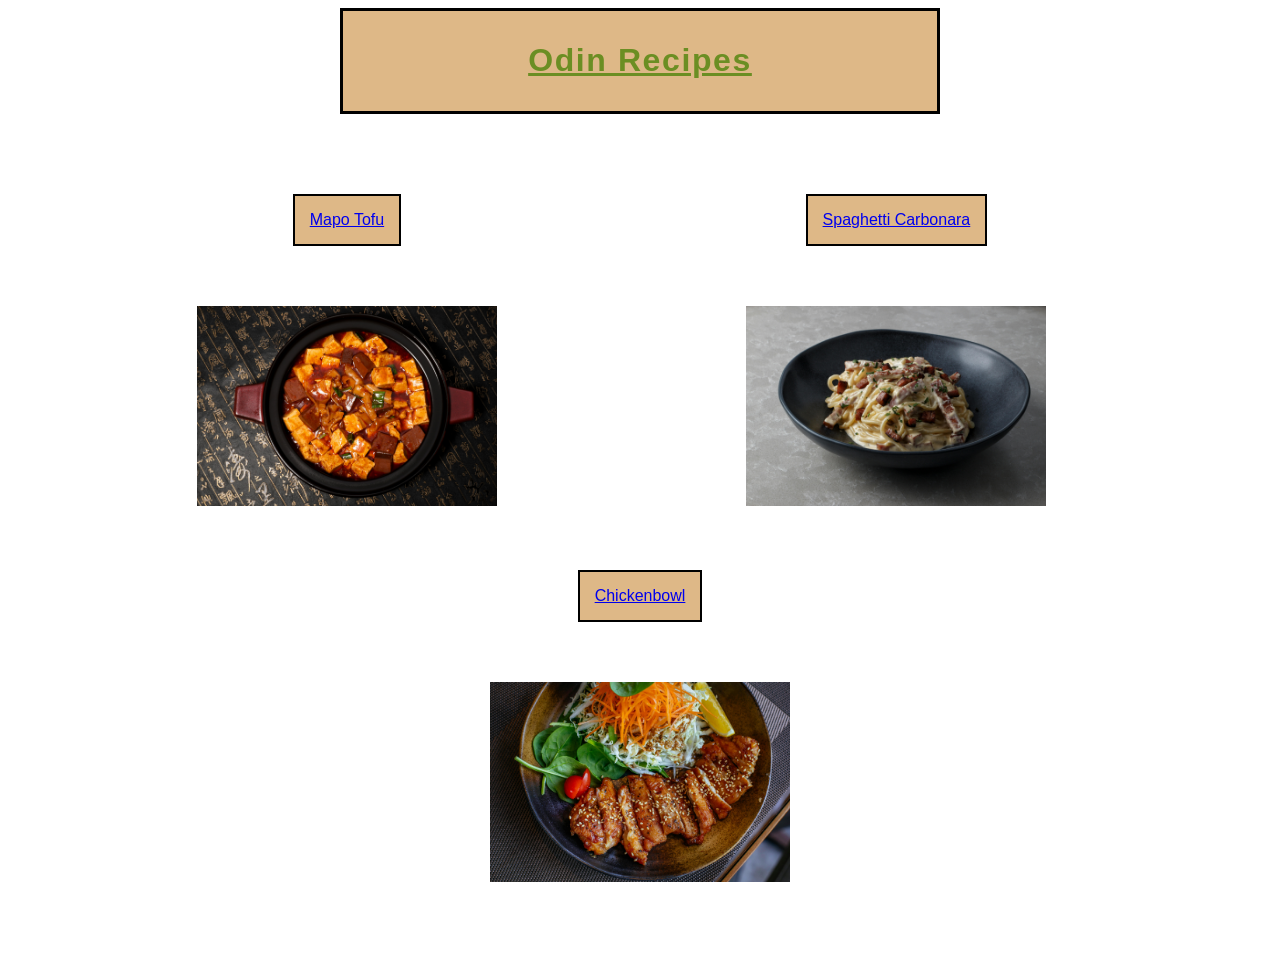
<file: index.html>
<!DOCTYPE html>
<html lang="en">
<head>
    <meta charset="UTF-8">
    <meta name="viewport" content="width=device-width, initial-scale=1.0">
    <title>Odin Recipes</title>

    <link rel="stylesheet" href="styles.css">
</head>
<body>
    <div class="main-headline"><h1>Odin Recipes</h1></div>
    <div class="recipes">
        <div class="dish">
            <a href="recipes/mapotofu.html">Mapo Tofu</a>
            <img src="images/mapotofu.jpg" alt="Mapo Tofu served in a bowl">
        </div>
        <div class="dish">
            <a href="recipes/carbonara.html">Spaghetti Carbonara</a>
            <img src="images/carbonara.jpg" alt="Spaghetti carbonara served in a black bowl on a stone countertop">
        </div>
        <div class="dish">
            <a href="recipes/chickenbowl.html">Chickenbowl</a>
            <img src="images/chickenbowl.jpg" alt="a bowl consisting of cut up chicken with sesame seeds, lettuce, tomatoes, carrots and a lemon. Served in a grey bowl.">
        </div>
    </div>
</body>
</html>
</file>
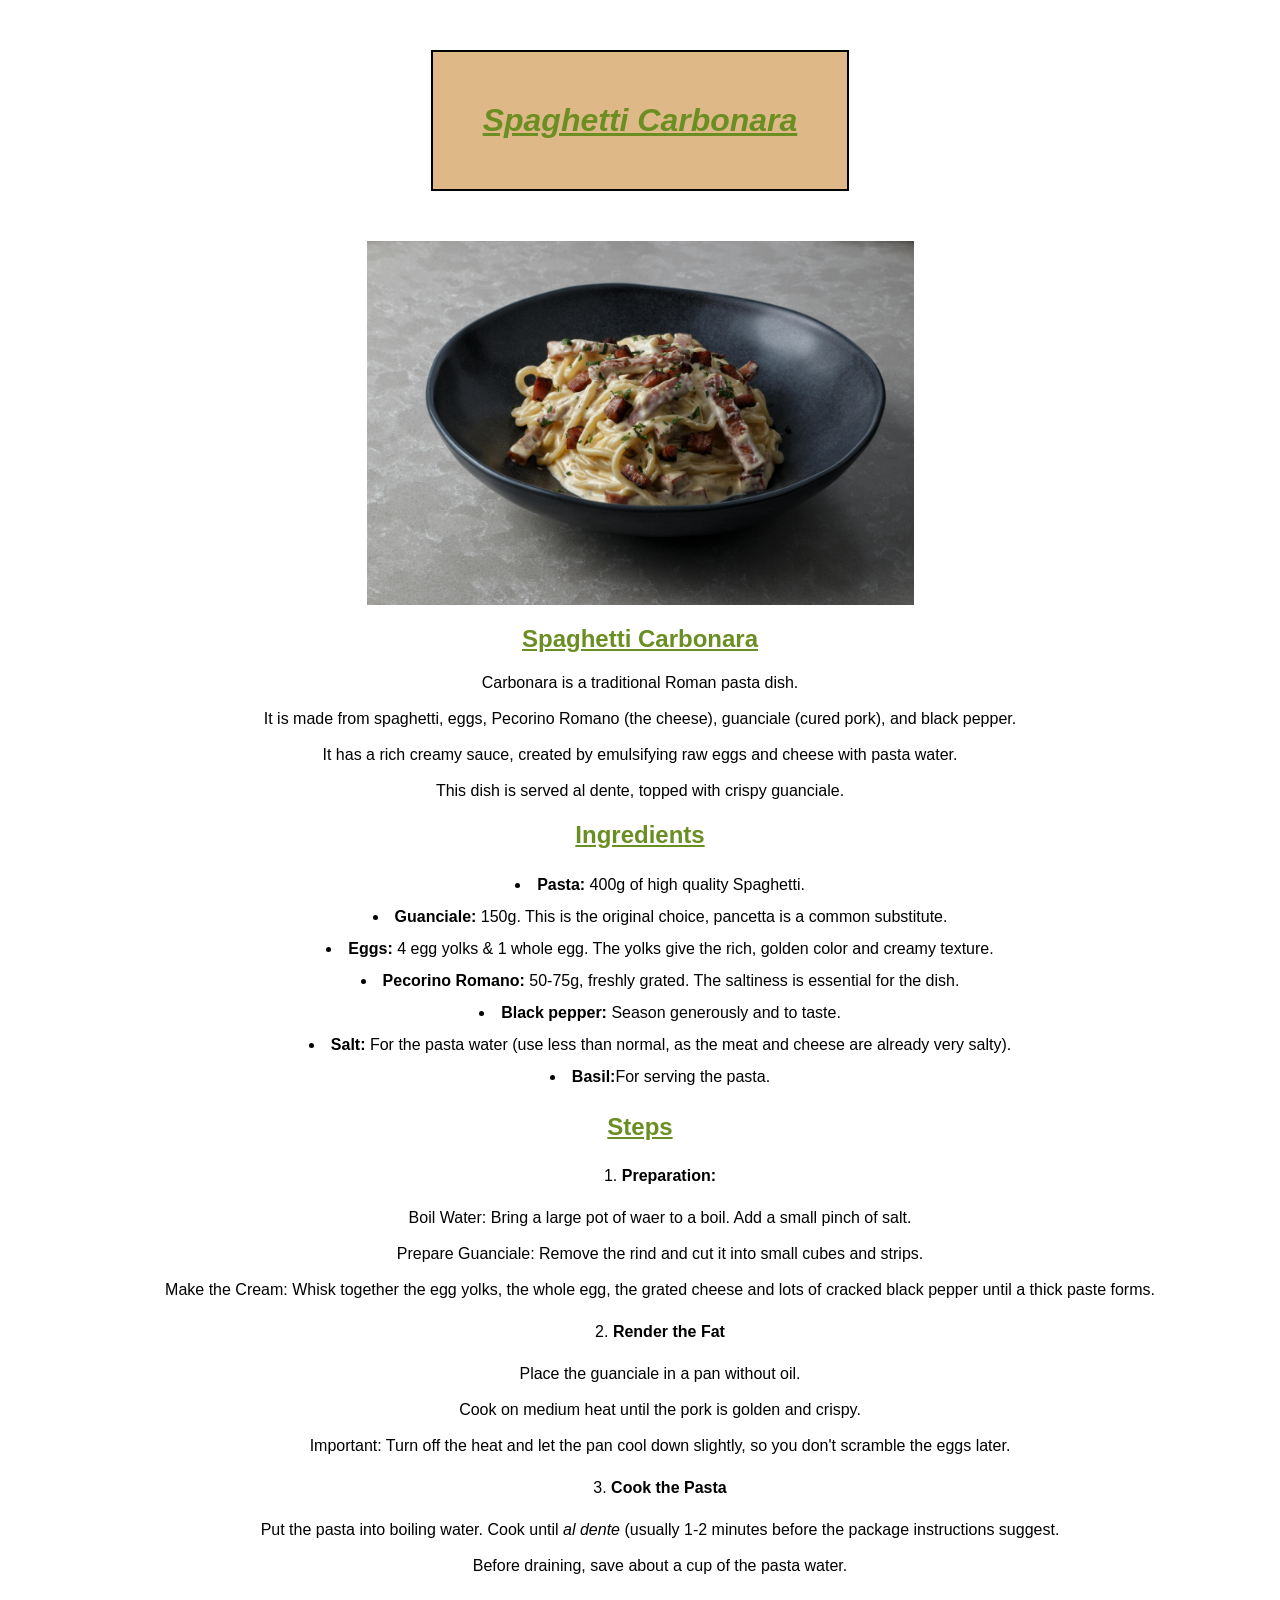
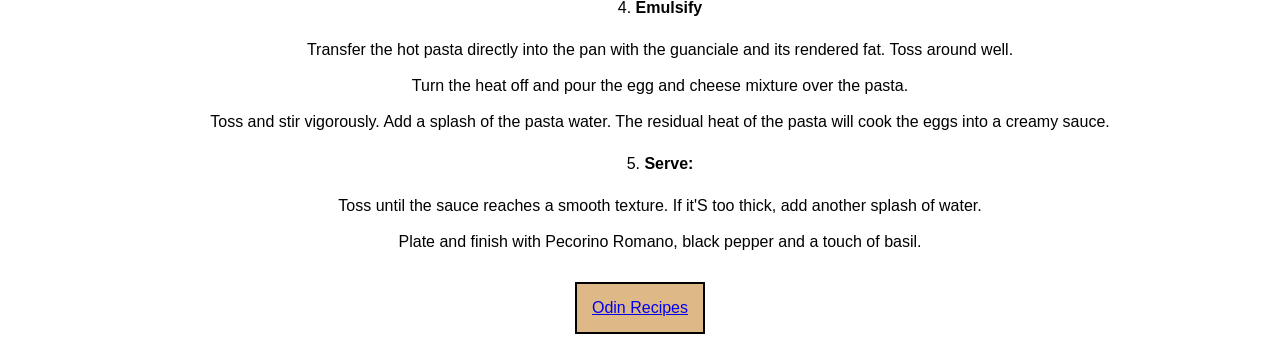
<file: recipes/carbonara.html>
<!DOCTYPE html>
<html lang="en">
<head>
    <meta charset="UTF-8">
    <meta name="viewport" content="width=device-width, initial-scale=1.0">
    <title>Spaghetti Carbonara</title>

    <link rel="stylesheet" href="../styles.css"
</head>
<body>
    <h1 class="recipe-headline">Spaghetti Carbonara</h1>

    <img class="dish-pictures" src="../images/carbonara.jpg" alt="Spaghetti carbonara served in a black bowl on a stone countertop" width="547,2" height="364,8">

    <h2 class="recipe-subheadline">Spaghetti Carbonara</h2>
    <p>Carbonara is a traditional Roman pasta dish.</p>
    <p>It is made from spaghetti, eggs, Pecorino Romano (the cheese), guanciale (cured pork), and black pepper.</p>
    <p>It has a rich creamy sauce, created by emulsifying raw eggs and cheese with pasta water.</p>
    <p>This dish is served al dente, topped with crispy guanciale.</p>

    <h2 class="recipe-subheadline">Ingredients</h2>
    <ul>
        <li><strong>Pasta:</strong> 400g of high quality Spaghetti.</li>
        <li><strong>Guanciale:</strong> 150g. This is the original choice, pancetta is a common substitute.</li>
        <li><strong>Eggs:</strong> 4 egg yolks &amp; 1 whole egg. The yolks give the rich, golden color and creamy texture.</li>
        <li><strong>Pecorino Romano:</strong> 50-75g, freshly grated. The saltiness is essential for the dish.</li>
        <li><strong>Black pepper:</strong> Season generously and to taste.</li>
        <li><strong>Salt:</strong> For the pasta water (use less than normal, as the meat and cheese are already very salty).</li>
        <li><strong>Basil:</strong>For serving the pasta.</li>
    </ul>

    <h2 class="recipe-subheadline">Steps</h2>
    <ol>
        <li><strong>Preparation:</strong>
            <p>Boil Water: Bring a large pot of waer to a boil. Add a small pinch of salt.</p>
            <p>Prepare Guanciale: Remove the rind and cut it into small cubes and strips.</p>
            <p>Make the Cream: Whisk together the egg yolks, the whole egg, the grated cheese and lots of cracked black pepper until a thick paste forms.</p>
        </li>
        <li><strong>Render the Fat</strong>
            <p>Place the guanciale in a pan without oil.</p>
            <p>Cook on medium heat until the pork is golden and crispy.</p>
            <p>Important: Turn off the heat and let the pan cool down slightly, so you don't scramble the eggs later.</p>
        </li>
        <li><strong>Cook the Pasta</strong>
            <p>Put the pasta into boiling water. Cook until <em>al dente</em> (usually 1-2 minutes before the package instructions suggest.</p>
            <p>Before draining, save about a cup of the pasta water.</p>
        </li>
        <li><strong>Emulsify</strong>
            <p>Transfer the hot pasta directly into the pan with the guanciale and its rendered fat. Toss around well.</p>
            <p>Turn the heat off and pour the egg and cheese mixture over the pasta.</p>
            <p>Toss and stir vigorously. Add a splash of the pasta water. The residual heat of the pasta will cook the eggs into a creamy sauce.</p>
        </li>
        <li><strong>Serve:</strong>
            <p>Toss until the sauce reaches a smooth texture. If it'S too thick, add another splash of water.</p>
            <p>Plate and finish with Pecorino Romano, black pepper and a touch of basil.</p>
        </li>
    </ol>

    <a class="home-link" href="../index.html">Odin Recipes</a>
</body>
</html>
</file>
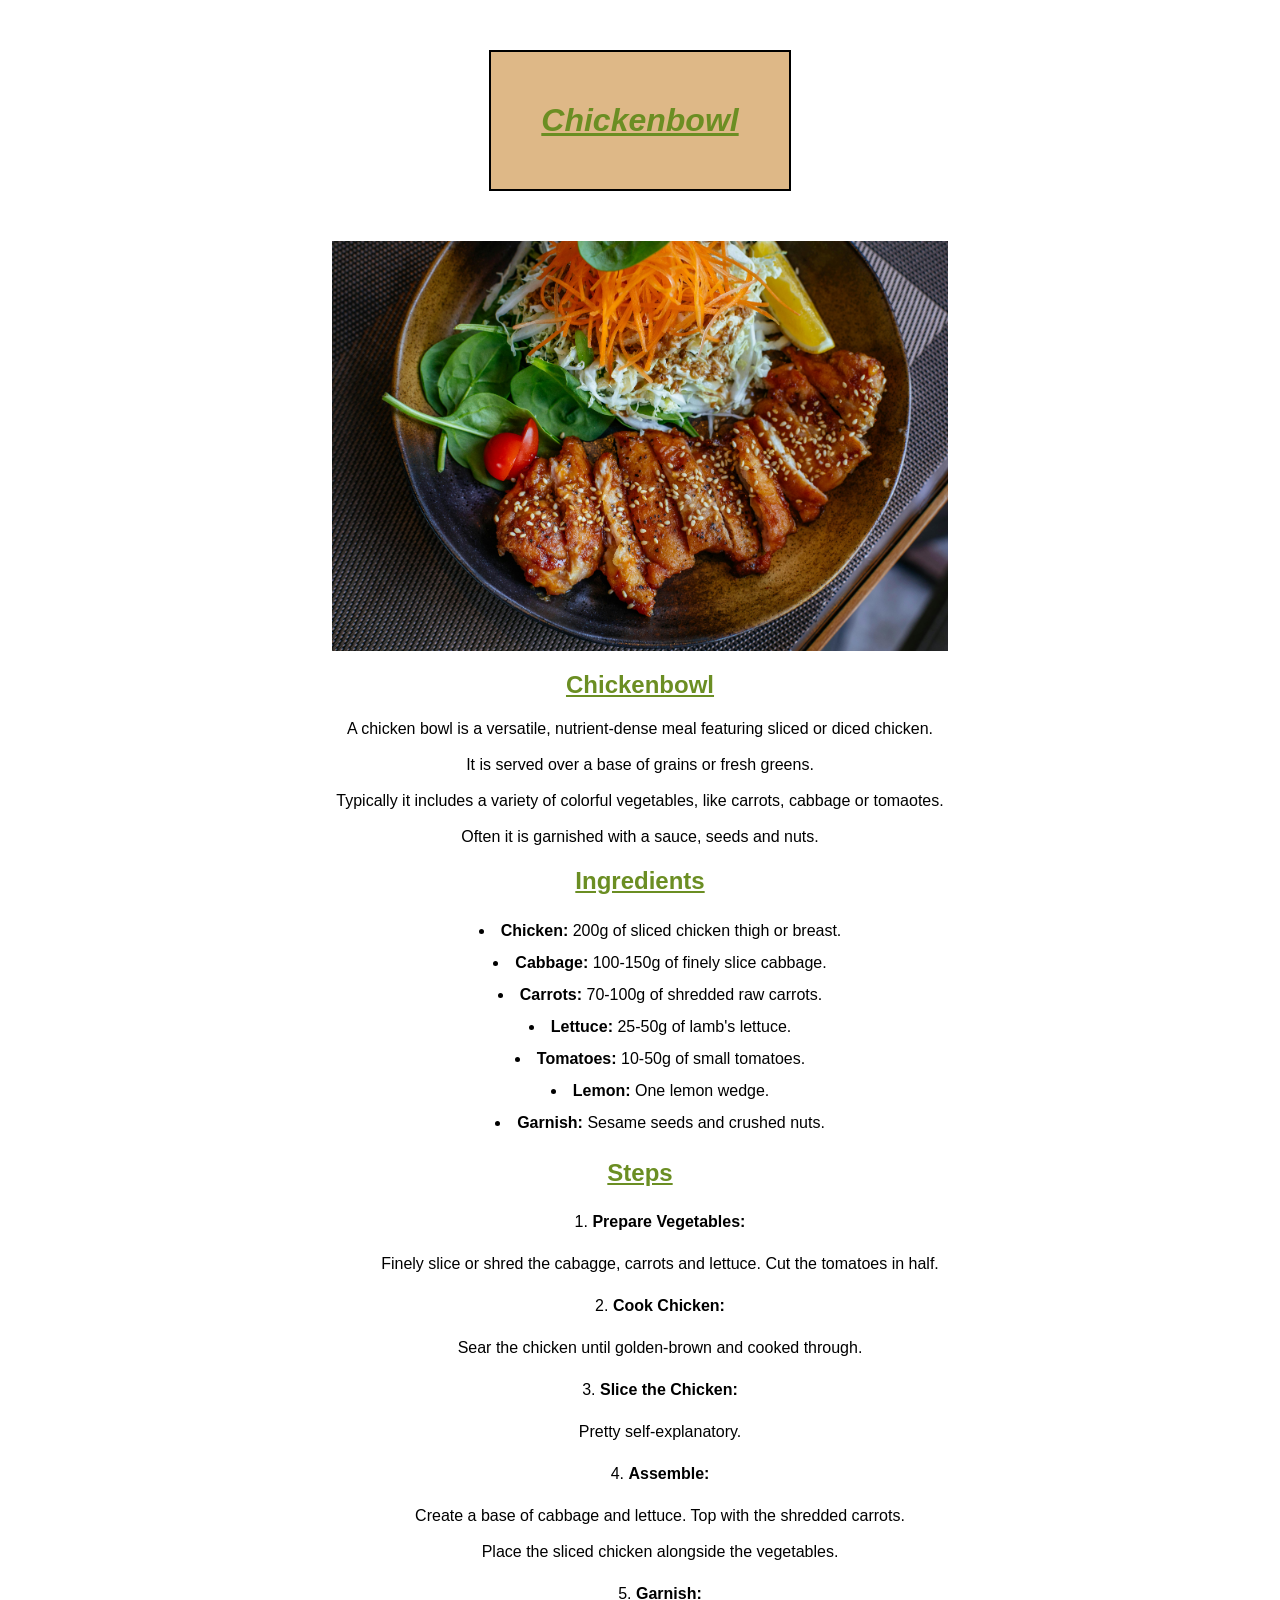
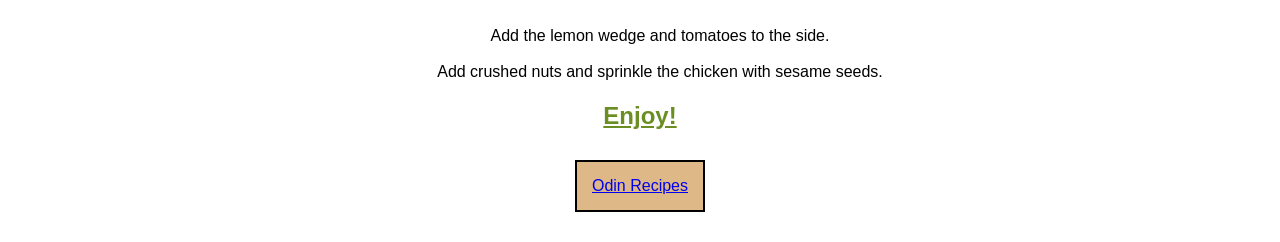
<file: recipes/chickenbowl.html>
<!DOCTYPE html>
<html lang="en">
<head>
    <meta charset="UTF-8">
    <meta name="viewport" content="width=device-width, initial-scale=1.0">
    <title>Chickenbowl</title>

    <link rel="stylesheet" href="../styles.css"
</head>
<body>
    <h1 class="recipe-headline">Chickenbowl</h1>

    <img class="dish-pictures" src="../images/chickenbowl.jpg" alt="a bowl consisting of cut up chicken with sesame seeds, lettuce, tomatoes, carrots and a lemon. Served in a grey bowl." width="616,4" height="410,9">

    <h2 class="recipe-subheadline">Chickenbowl</h2>
    <p>A chicken bowl is a versatile, nutrient-dense meal featuring sliced or diced chicken.</p>
    <p>It is served over a base of grains or fresh greens.</p>
    <p>Typically it includes a variety of colorful vegetables, like carrots, cabbage or tomaotes.</p>
    <p>Often it is garnished with a sauce, seeds and nuts.</p>

    <h2 class="recipe-subheadline">Ingredients</h2>
    
    <ul>
        <li><strong>Chicken:</strong> 200g of sliced chicken thigh or breast.</li>
        <li><strong>Cabbage:</strong> 100-150g of finely slice cabbage.</li>
        <li><strong>Carrots:</strong> 70-100g of shredded raw carrots.</li>
        <li><strong>Lettuce:</strong> 25-50g of lamb's lettuce.</li>
        <li><strong>Tomatoes:</strong> 10-50g of small tomatoes.</li>
        <li><strong>Lemon:</strong> One lemon wedge.</li>
        <li><strong>Garnish:</strong> Sesame seeds and crushed nuts.</li>
    </ul>

    <h2 class="recipe-subheadline">Steps</h2>
    <ol>
        <li><strong>Prepare Vegetables:</strong>
            <p>Finely slice or shred the cabagge, carrots and lettuce. Cut the tomatoes in half.</p>
        </li>
        <li><strong>Cook Chicken:</strong>
            <p>Sear the chicken until golden-brown and cooked through.</p>
        </li>
        <li><strong>Slice the Chicken:</strong>
        <p>Pretty self-explanatory.</p>
        </li>
        <li><strong>Assemble:</strong>
            <p>Create a base of cabbage and lettuce. Top with the shredded carrots.</p>
            <p>Place the sliced chicken alongside the vegetables.</p>
        </li>
        <li><strong>Garnish:</strong>
            <p>Add the lemon wedge and tomatoes to the side.</p>
            <p>Add crushed nuts and sprinkle the chicken with sesame seeds.</p>
        </li>
    </ol>
    </div>

    <h2 class="recipe-subheadline">Enjoy!</h2>

    <a class="home-link" href="../index.html">Odin Recipes</a>
</body>
</html>
</file>
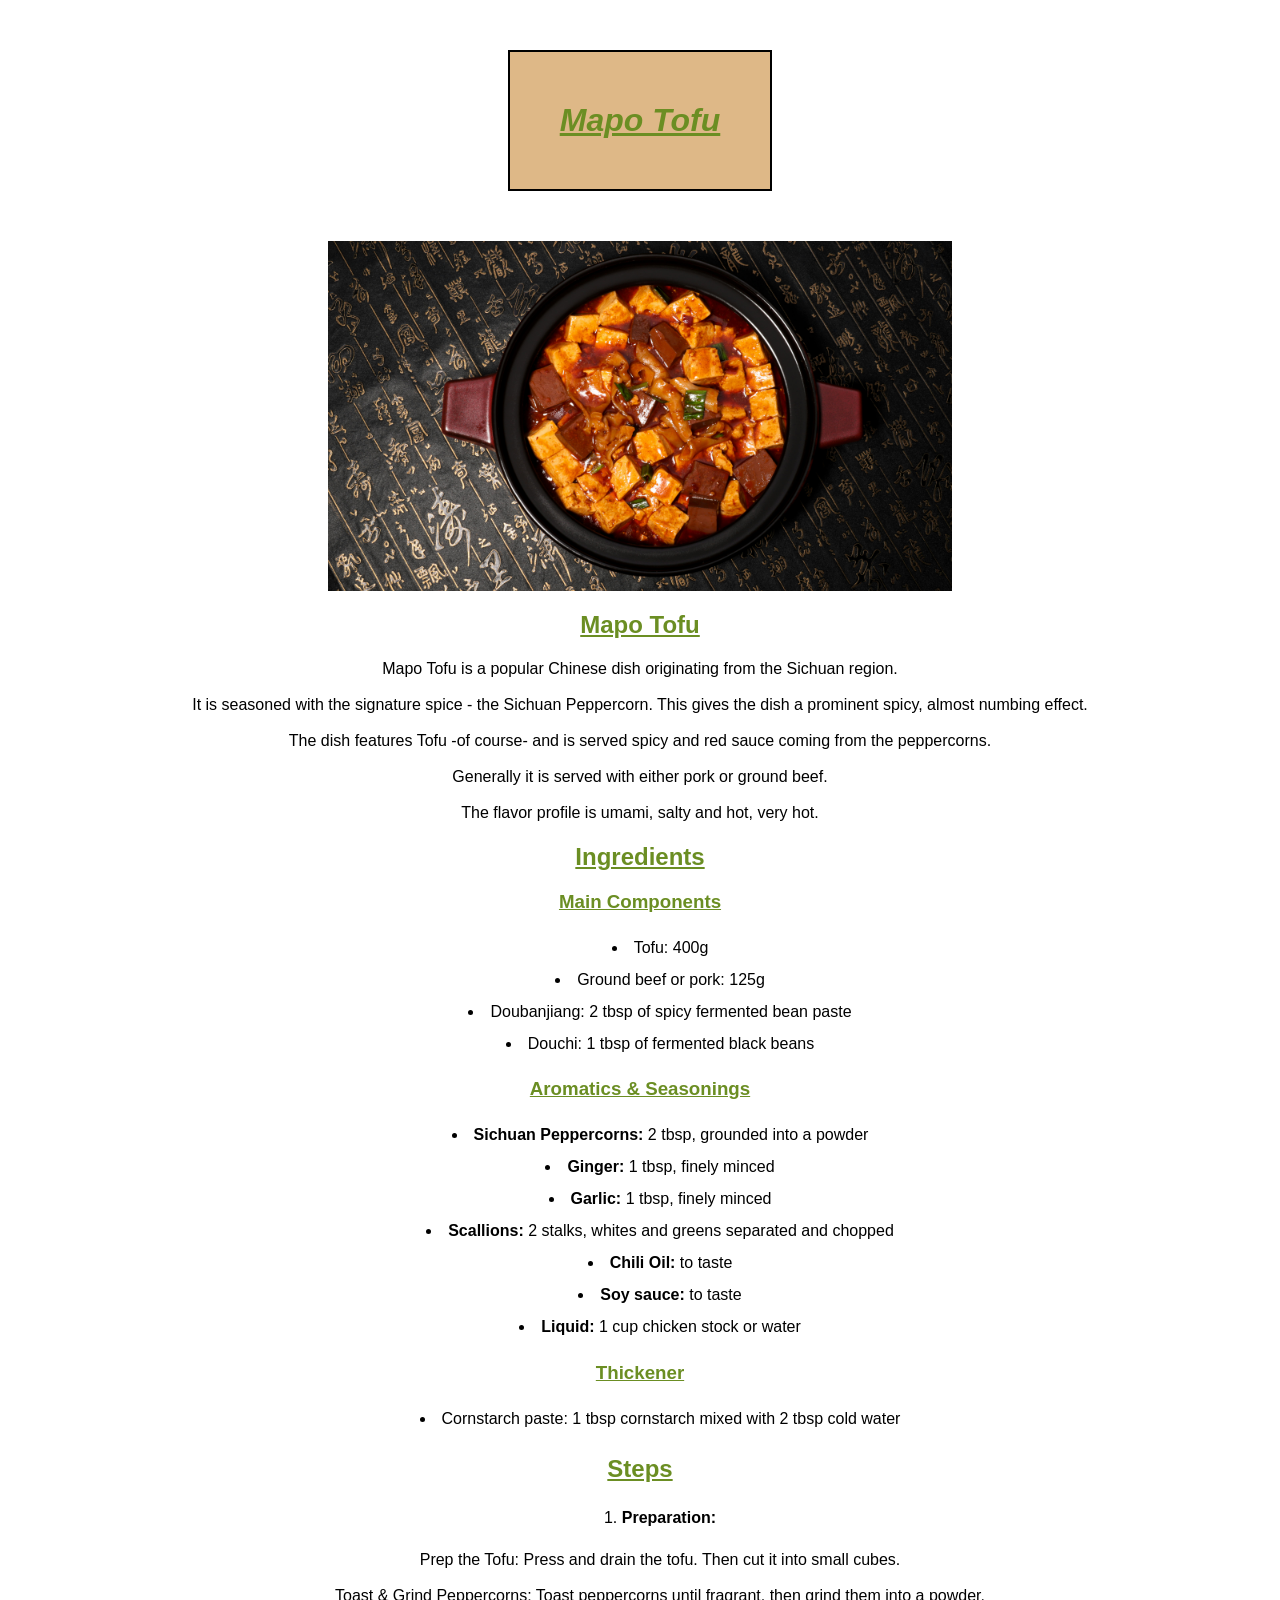
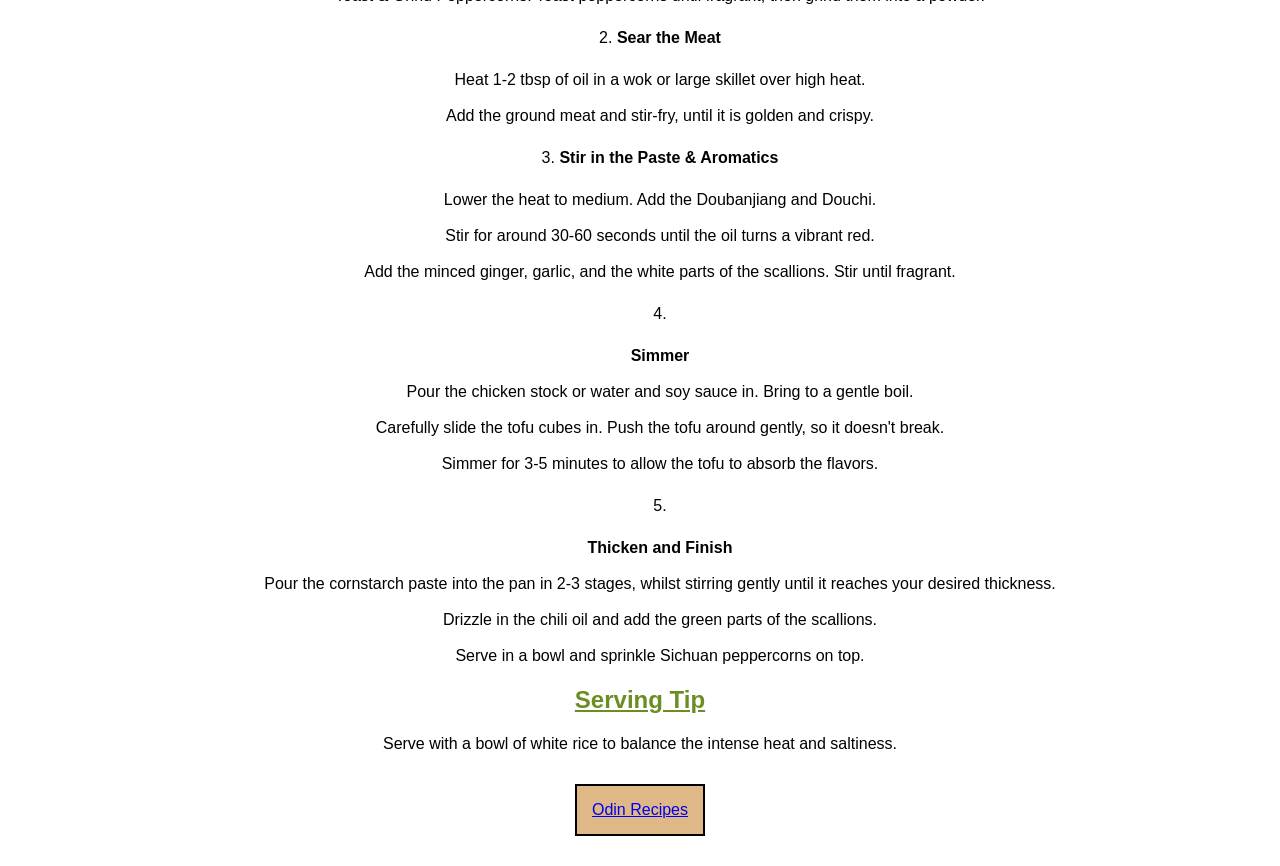
<file: recipes/mapotofu.html>
<!DOCTYPE html>
<html lang="en">
<head>
    <meta charset="UTF-8">
    <meta name="viewport" content="width=device-width, initial-scale=1.0">
    <title>Mapo Tofu</title>

    <link rel="stylesheet" href="../styles.css">
</head>
<body>
    <h1 class="recipe-headline">Mapo Tofu</h1>

    <img class="dish-pictures" src="../images/mapotofu.jpg" alt="Mapo Tofu served in a bowl" width="624" height="350.4">

    <h2 class="recipe-subheadline">Mapo Tofu</h2>
    <p>Mapo Tofu is a popular Chinese dish originating from the Sichuan region.</p>
    <p>It is seasoned with the signature spice - the Sichuan Peppercorn. This gives the dish a prominent spicy, almost numbing effect.</p>
    <p>The dish features Tofu -of course- and is served spicy and red sauce coming from the peppercorns.</p>
    <p>Generally it is served with either pork or ground beef.</p>
    <p>The flavor profile is umami, salty and hot, very hot.</p>
    
    <h2 class="recipe-subheadline">Ingredients</h2>

    <h3 class="recipe-subsubheadline">Main Components</h3>
    <ul>
        <li>Tofu: 400g</li>
        <li>Ground beef or pork: 125g</li>
        <li>Doubanjiang: 2 tbsp of spicy fermented bean paste</li>
        <li>Douchi: 1 tbsp of fermented black beans</li>
    </ul>
    <h3 class="recipe-subsubheadline">Aromatics &amp; Seasonings</h3>
    <ul>
        <li><strong>Sichuan Peppercorns:</strong> 2 tbsp, grounded into a powder</li>
        <li><strong>Ginger:</strong> 1 tbsp, finely minced</li>
        <li><strong>Garlic:</strong> 1 tbsp, finely minced</li>
        <li><strong>Scallions:</strong> 2 stalks, whites and greens separated and chopped</li>
        <li><strong>Chili Oil:</strong> to taste</li>
        <li><strong>Soy sauce:</strong> to taste</li>
        <li><strong>Liquid:</strong> 1 cup chicken stock or water</li>
    </ul>
    <h3 class="recipe-subsubheadline">Thickener</h3>
    <ul>
        <li>Cornstarch paste: 1 tbsp cornstarch mixed with 2 tbsp cold water</li>
    </ul>

    <h2 class="recipe-subheadline">Steps</h2>
    <ol>
        <li><strong>Preparation:</strong><p>Prep the Tofu: Press and drain the tofu. Then cut it into small cubes.</p>
            <p>Toast &amp; Grind Peppercorns: Toast peppercorns until fragrant, then grind them into a powder.</p>
        </li>
        <li><strong>Sear the Meat</strong><p>Heat 1-2 tbsp of oil in a wok or large skillet over high heat.</p>
            <p>Add the ground meat and stir-fry, until it is golden and crispy.</p>
        </li>
        <li><strong>Stir in the Paste &amp; Aromatics</strong>
            <p>Lower the heat to medium. Add the Doubanjiang and Douchi.</p>
            <p>Stir for around 30-60 seconds until the oil turns a vibrant red.</p>
            <p>Add the minced ginger, garlic, and the white parts of the scallions. Stir until fragrant.</p>
        </li>
        <li>
            <p><strong>Simmer</strong></p>
            <p>Pour the chicken stock or water and soy sauce in. Bring to a gentle boil.</p>
            <p>Carefully slide the tofu cubes in. Push the tofu around gently, so it doesn't break.</p>
            <p>Simmer for 3-5 minutes to allow the tofu to absorb the flavors.</p>
        </li>
        <li>
            <p><strong>Thicken and Finish</strong></p>
            <p>Pour the cornstarch paste into the pan in 2-3 stages, whilst stirring gently until it reaches your desired thickness.</p>
            <p>Drizzle in the chili oil and add the green parts of the scallions.</p>
            <p>Serve in a bowl and sprinkle Sichuan peppercorns on top.</p>
        </li>
    </ol>

    <h2 class="recipe-subheadline">Serving Tip</h2>
    <p>Serve with a bowl of white rice to balance the intense heat and saltiness.</p>

    <a class="home-link" href="../index.html">Odin Recipes</a>
</body>
</html>
</file>
<file: styles.css>
/* styles.css */
/*styles for index.html*/

* {
    font-family: "Garamond", sans-serif;
}

.main-headline {
    box-sizing: border-box;
    color: olivedrab;
    font-weight: 700;
    background-color: burlywood;
    width: 600px;
    padding: 10px;
    border: 3px black solid;
    margin: auto;
    text-align: center;
    text-decoration: underline;
    letter-spacing: 0.1em;
    }

.recipes {
    text-align: center;
    margin: 50px;
}

.recipes .dish {
    display: inline-block;
    }

.recipes .dish img {
    width: 300px;
    height: 200px;
    object-fit: cover;
    margin: 30px 100px;
}

.recipes .dish a{
    display: block;
    background-color: burlywood;
    margin: 30px 200px;
    padding: 15px;
    border: 2px black solid;
}

.recipes .dish a:hover{
    background-color: olivedrab;
    color: burlywood;
}

/*recipes.html*/

.recipe-headline {
    box-sizing: border-box;
    color: olivedrab;
    font-weight: 700;
    background-color: burlywood;
    width: fit-content;
    padding: 50px;
    border: 2px black solid;
    text-decoration: underline;
    margin: 50px auto;
    font-style: italic;
}

.dish-pictures {
    box-sizing: border-box;
    display: block;
    margin: auto;
}

.home-link {
    display: block;
    background-color: burlywood;
    width: fit-content;
    margin: 30px auto;
    padding: 15px;
    border: 2px black solid;
}

.home-link:hover {
    background-color: olivedrab;
    color: burlywood;
}

.recipe-subheadline {
    color: olivedrab;
    font-weight: 700;
    text-decoration: underline;
    text-align: center;
}

.recipe-subsubheadline {
    color: olivedrab;
    font-weight: 700;
    text-decoration: underline;
    text-align: center;
}

p, li {
    text-align: center;
}

ul, ol {
    list-style-position: inside;
}

p {
    line-height: 125%;
}

ul li, ol li {
    line-height: 200%;
}
</file>
